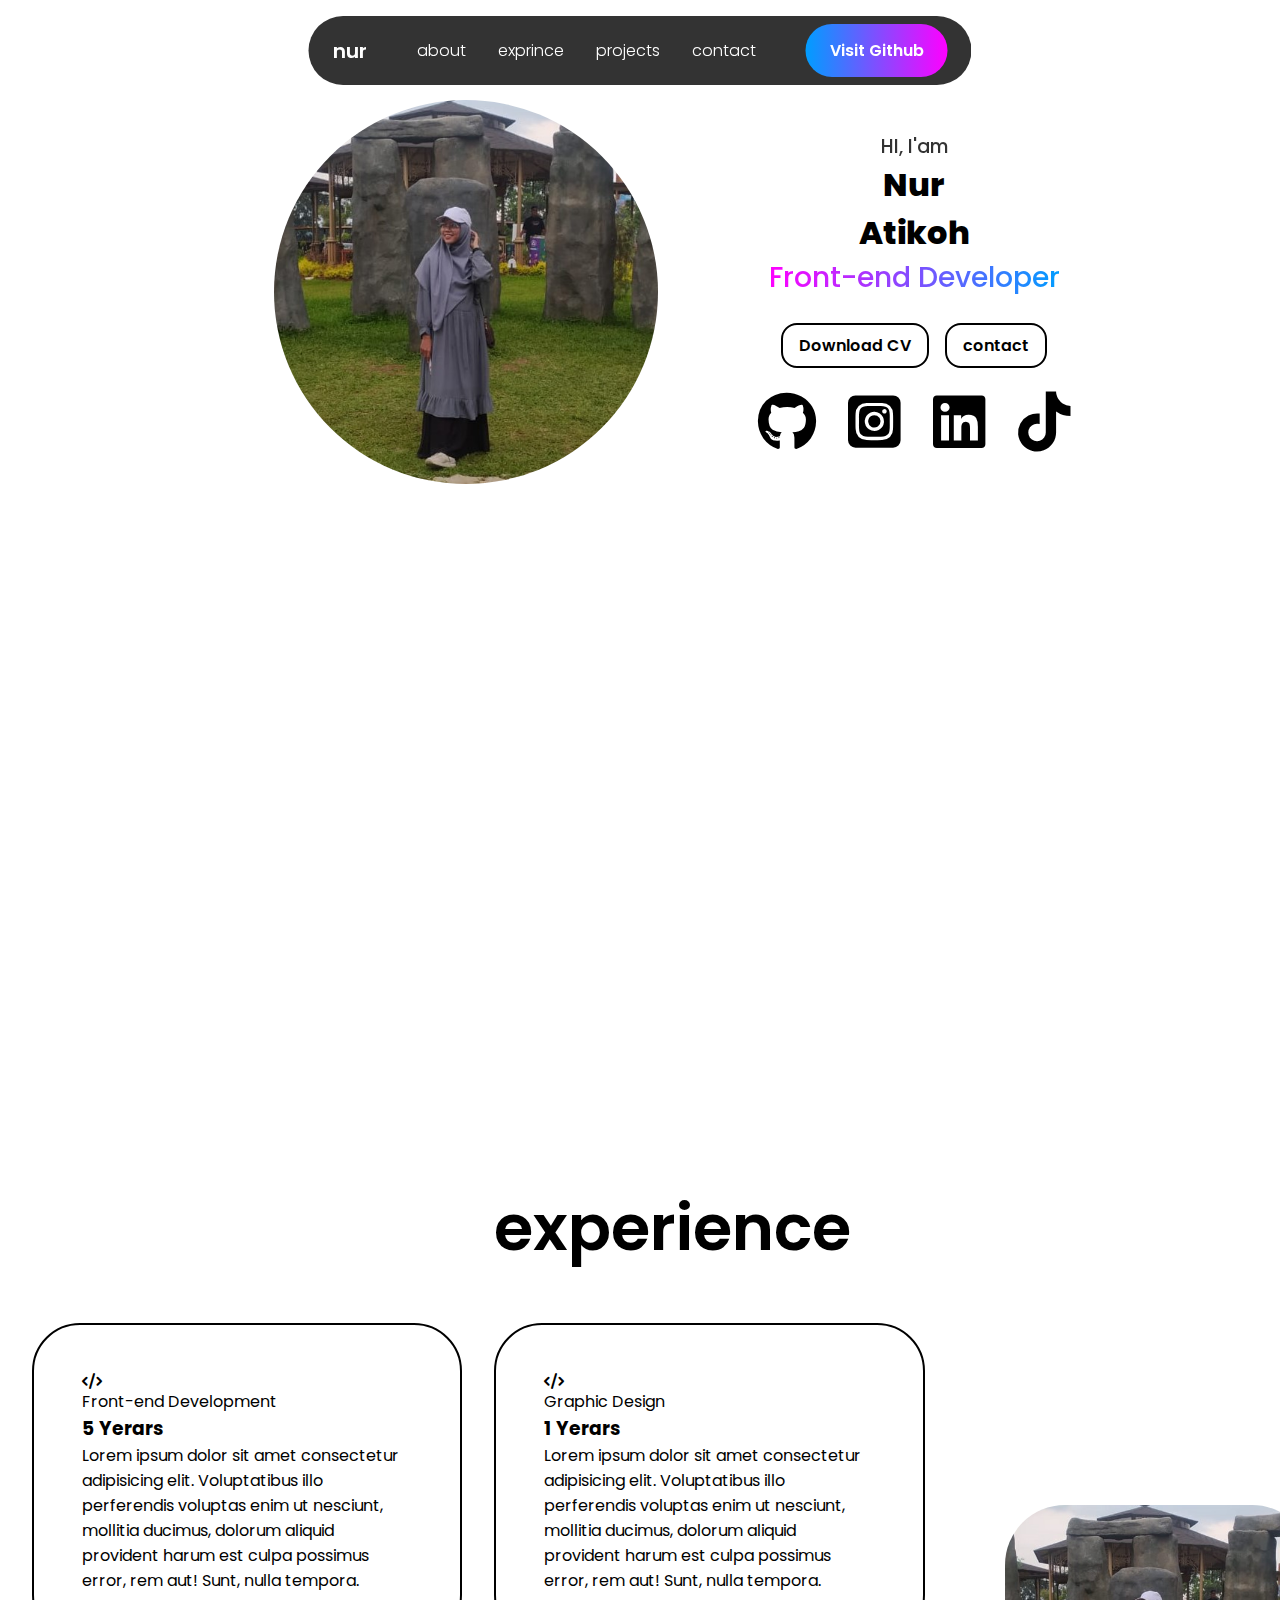
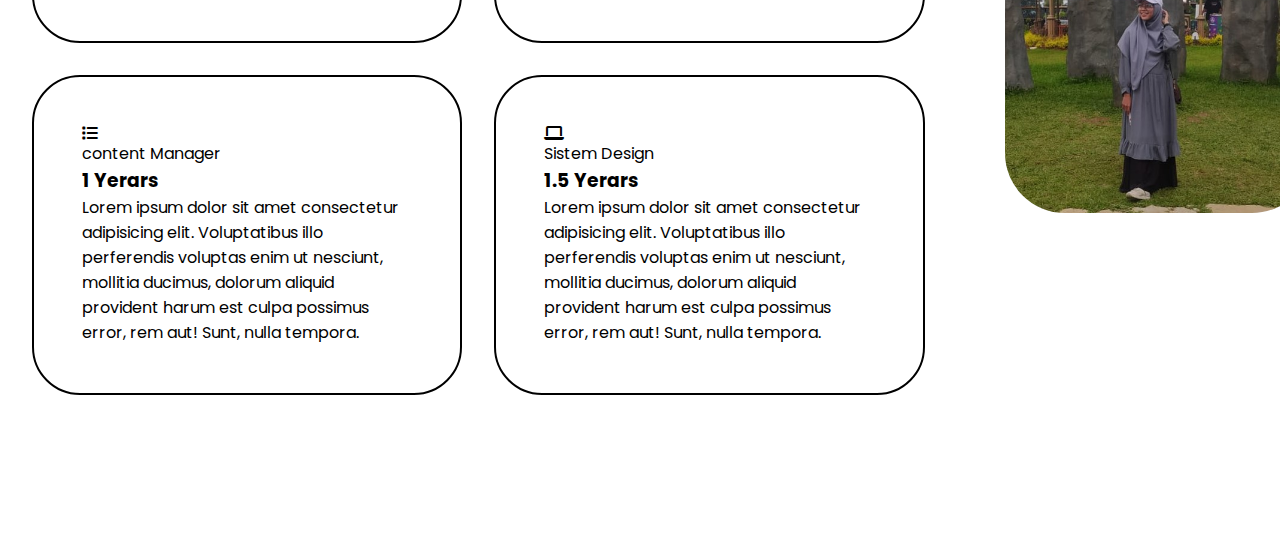
<file: index.html>
<!DOCTYPE html>
<html lang="en">
<head>
    <meta charset="UTF-8">
    <meta name="viewport" content="width=device-width, initial-scale=1.0">
    <title>My Portfolio</title>

    <!-- CSS -->
    <link rel="stylesheet" href="style.css">

    <!-- font -->
     <link rel="stylesheet" href="https://cdnjs.cloudflare.com/ajax/libs/font-awesome/6.6.0/css/all.min.css">

</head>
<body>
    <!-- nafbar star -->
    <header>
        <a href="#" class="logo">nur</a>
        <ul class="nav-links">
            <li>
                <a href="#">about</a>
            </li>
            <li>
                <a href="#">exprince</a>
            </li>
            <li>
                <a href="#">projects</a>
            </li>
            <li>
                <a href="#">contact</a>
            </li>
        </ul>
        <button class="Visit-btn">Visit Github</button>
    </header>
    <!-- nafbar end -->

    <!-- about star -->
     <section id="about" class="about">
        <div class="about-conteiner">

        <img src="foto.jpg" alt="Profile Image">

        <div class="info-box">
            <div class="text">
                <h3>HI, I'am</h3>
                <h1>Nur</h1>
                <h1>Atikoh</h1>
                <span>Front-end Developer</span>
            </div>

            <div class="btn-group">
                <div class="btn">Download CV</div>
                <div class="btn">contact</div>
            </div>
            
            <div class="socials">
                <i class="fa-brands fa-github"></i>
                <i class="fa-brands fa-square-instagram"></i>
                <i class="fa-brands fa-linkedin"></i>
                <i class="fa-brands fa-tiktok"></i>
            </div>
        </div>
     </section>
    <!-- about END -->

    <!-- experience -->
     <section id="experience" class="experience">
        <h2 class="section-title">experience</h2>
        <div class="experience-info">

            <div class="grid">
                <div class="grid-card">
                    <i class="fa-solid fa-code"></i>
                    <span>Front-end Development</span>
                    <h3>5 Yerars</h3>
                    <p>Lorem ipsum dolor sit amet consectetur adipisicing elit. Voluptatibus illo perferendis voluptas enim ut nesciunt, mollitia ducimus, dolorum aliquid provident harum est culpa possimus error, rem aut! Sunt, nulla tempora.</p>
                </div>

                <div class="grid-card">
                    <i class="fa-solid fa-code"></i>
                    <span>Graphic Design</span>
                    <h3>1 Yerars</h3>
                    <p>Lorem ipsum dolor sit amet consectetur adipisicing elit. Voluptatibus illo perferendis voluptas enim ut nesciunt, mollitia ducimus, dolorum aliquid provident harum est culpa possimus error, rem aut! Sunt, nulla tempora.</p>
                </div>

                <div class="grid-card">
                    <i class="fa-solid fa-list"></i>
                    <span>content Manager</span>
                    <h3>1 Yerars</h3>
                    <p>Lorem ipsum dolor sit amet consectetur adipisicing elit. Voluptatibus illo perferendis voluptas enim ut nesciunt, mollitia ducimus, dolorum aliquid provident harum est culpa possimus error, rem aut! Sunt, nulla tempora.</p>
                </div>

                <div class="grid-card">
                    <i class="fa-solid fa-laptop"></i>
                    <span>Sistem Design</span>
                    <h3>1.5 Yerars</h3>
                    <p>Lorem ipsum dolor sit amet consectetur adipisicing elit. Voluptatibus illo perferendis voluptas enim ut nesciunt, mollitia ducimus, dolorum aliquid provident harum est culpa possimus error, rem aut! Sunt, nulla tempora.</p>
                </div>
            </div>
            <img src="foto.jpg" alt="experience.img">
        </div>
     </section>
    <!-- experience -->

    <!-- experience start -->

</body>
</html>
</file>
<file: style.css>
@import url('https://fonts.googleapis.com/css2?family=Poppins:ital,wght@0,100;0,200;0,300;0,400;0,500;0,600;0,700;0,800;0,900;1,100;1,200;1,300;1,400;1,500;1,600;1,700;1,800;1,900&display=swap');

* {
    font-family: 'Poppins', sans-serif;
    margin: 0;
    padding: 0;
    list-style-type: none;
    text-decoration: none;
    list-style-type: none;
}

header {
    position: fixed;
    top: 16px;
    left: 50%;
    transform: translateX(-50%);
    display: flex;
    align-items: center;
    justify-content: center;
    gap: 50px;
    background-color: rgba(0, 0, 0, 0.8);
    backdrop-filter: blur(8px);
    padding-top: 8px;
    padding-bottom: 8px;
    padding-left: 24px;
    padding-right: 24px;
    border-radius: 48px;
    z-index: 1000;
}

.logo {
    color: white;
    font-size: 20px;
    font-weight: 600;
}

.logo:hover {
    transform: scale(1.1);
}

.nav-links {
    display: flex;
    gap: 32px;
}

li a {
    position: relative;
    color: white;
    font-weight: 300;
}

.Visit-btn {
    padding-top: 14px;
    padding-bottom: 14px;
    padding-left: 24px;
    padding-right: 24px;
    text-wrap: nowrap;
    border: none;
    font-weight: 600;
    font-size: 16px;
    cursor: pointer;
    border-radius: 48px;
    background: linear-gradient(to right, rgb(0,157,255), rgb(255,0,255));
    color: white;
}

.Visit-btn:hover {
    background: linear-gradient(to right, rgb(255,0,255), rgb(0,157,255));
    transform: scale(1.03);
}

/* NAVBAR END */

/* ABOUT START */
section {
    padding: 100px 32px 80px 32px;
    min-height: 100vh;
    position: relative;
    width: 100%;
}

.about-conteiner {
    display: flex;
    align-items: center;
    justify-content: center;
    gap: 100px;
}

.about-conteiner img {
    width: 30vw;
    border-radius: 50%;
}

.about-conteiner .info-box {
    display: flex;
    justify-content: center;
    align-items: center;
    text-align: center;
    flex-direction: column;
    gap: 24px;
}

.info-box h3 {
    font-size: 26pxx;
    font-weight: 500;
    opacity: 0.8;
}

.info-box h1 {
    font-size: 32px;
    font-weight: 800;
}

.info-box span {
    background: linear-gradient(to right, rgb(255,0,255), rgb(0,157,255));
    background-clip: text;
    font-size: 28px;
    font-weight: 500;
    color: transparent;
}

.btn-group {
    display: flex;
    gap: 16px;
}

.btn {
    border: 2px solid black;
    padding: 8px 16px 8px 16px;
    border-radius: 16px;
    cursor: pointer;
    font-weight: 600;
    text-wrap: nowrap;
}

.btn:hover {
    background-color: black;
    color: white;
    transition: 0.3s ease-in-out;
}

.socials {
    display: flex;
    gap: 32px;
}

.socials i{
    font-size: 60px;
    cursor: pointer;
    transition: 0.3s ease-in-out;
}

.socials i:hover {
    transform: scale(1.1);
}
/* ABOUT END */

/* experience start */
.section-title {
    font-size: 64px;
    text-align: center;
    font-weight: 600;
    margin-bottom: 48px;
}


.experience-info {
    display: flex;
    align-items: center;
    justify-content: center;
    gap: 80px;
}

.experience img {
    width: 24vw;
    border-radius: 60px;
}

.grid {
    display: grid;
    grid-template-columns: repeat(2, 1fr);
    gap: 32px;
}

.grid-card {
    border: 2px solid black;
    border-radius: 48px;
    padding: 48px;
    display: flex;
    flex-direction: column;
    align-items: baseline;
    justify-content: left;
    cursor: pointer;
    transition: 0.2s ease-in-out;
}
</file>
